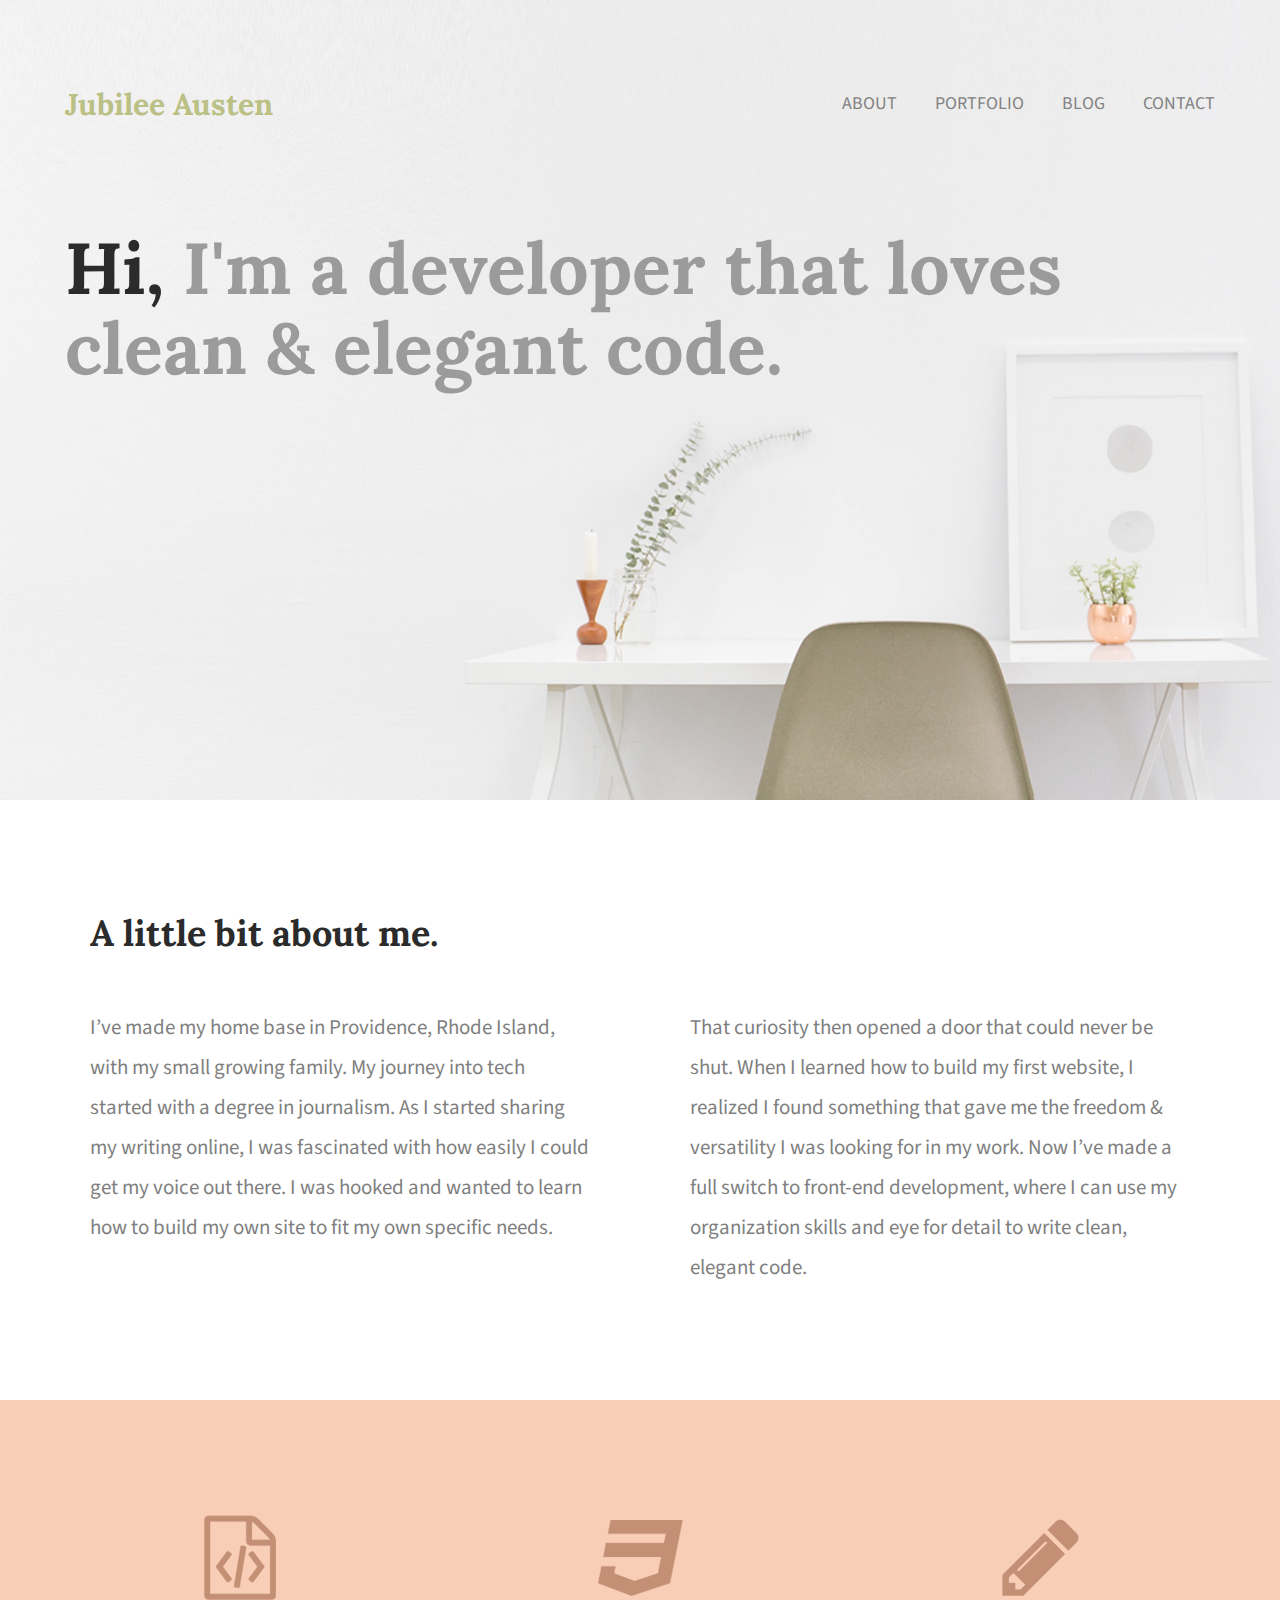
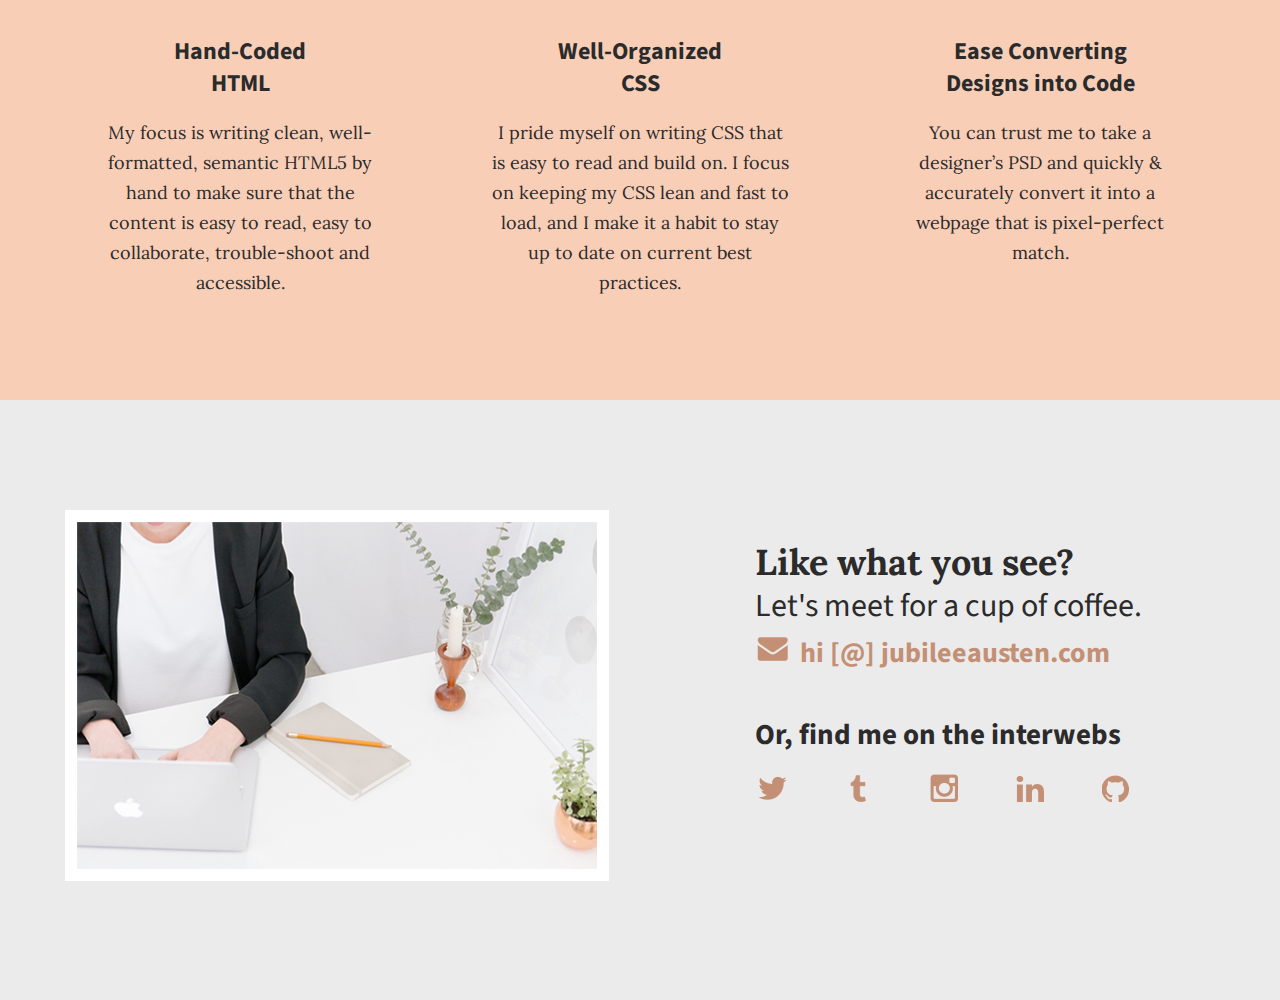
<file: index.html>
<!doctype html>
<html>
    <head>
        <meta charset="utf-8">
        <title>Jubilee Austen | Portfolio</title>
        <link rel="stylesheet" href="css/normalize.css">
        <link rel="stylesheet" href="css/main.css">
        <link href='https://fonts.googleapis.com/css?family=Source+Sans+Pro:400,700' rel='stylesheet' type='text/css'>
        <link href="https://fonts.googleapis.com/css?family=Lora:400,700" rel="stylesheet" type="text/css">
    </head>

    <body>
      <header>
        <div class="full-width">
          <div class="half-width">
            <h1>Jubilee Austen</h1>
          </div>
           <div class="half-width">
             <nav>
               <ul>
                <li><a href="about/index.html">About</a></li>
                <li><a href="portfolio/index.html">Portfolio</a></li>
                <li><a href="blog/index.html">Blog</a></li>
                <li><a href="contact/index.html">Contact</a></li>
               </ul>
             </nav>
           </div>
            <h2><span>Hi,</span> I'm a developer that loves clean &amp; elegant code.</h2>
        </div>
      </header>

      <main>
          <section id="about">
            <div class="full-width">
              <h2>A little bit about me.</h2>
              <div class="half-width">
                <p>I’ve made my home base in Providence, Rhode Island, with my small growing family. My journey into tech started with a degree in journalism. As I started sharing my writing online, I was fascinated with how easily I could get my voice out there. I was hooked and wanted to learn how to build my own site to fit my own specific needs.</p>
              </div>
              <div class="half-width">
                <p>That curiosity then opened a door that could never be shut. When I learned how to build my first website, I realized I found something that gave me the freedom & versatility I was looking for in my work. Now I’ve made a full switch to front-end development, where I can use my organization skills and eye for detail to write clean, elegant code.</p>
              </div>
            </div>
          </section>
          <section id="work">
            <div class="full-width">
              <div class="third-width">
                <img src="img/icon-html.png" alt="HTML icon" />
                <h3>Hand-Coded HTML</h3>
                <p>My focus is writing clean, well-formatted, semantic HTML5 by hand to make sure that the content is easy to read, easy to collaborate, trouble-shoot and accessible.</p>
              </div>
              <div class="third-width">
                <img src="img/icon-css.png" alt="CSS icon" />
                <h3>Well-Organized CSS</h3>
                <p>I pride myself on writing CSS that is easy to read and build on. I focus on keeping my CSS lean and fast to load, and I make it a habit to stay up to date on current best practices.</p>
              </div>
              <div class="third-width">
                <img src="img/icon-pencil.png" alt="Pencil icon" />
                <h3>Ease Converting Designs into Code</h3>
                <p>You can trust me to take a designer’s PSD and quickly & accurately convert it into a webpage that is pixel-perfect match.</p>
              </div>
            </div>
          </section>
          <footer id="contact">
            <div class="full-width">
              <div class="half-width">
                <img src="img/contact.png" id="contact-img" alt="my contact image" />
              </div>
              <div class="half-width" id="contact-info">
                <h2>Like what you see?</h2>
                <h3 id="email-header">Let's meet for a cup of coffee.</h3>
                <a href=mailto:hi@jubileeausten.com>
                  <img src="img/icon-envelope.png" id="envelope" alt="envelope icon">hi [@] jubileeausten.com
                </a>
                <h3 id="socialmedia-header">Or, find me on the interwebs</h3>
                <ul>
                  <li><a href="https://twitter.com/dev_jules" target="_BLANK"><img src="img/icon-twitter.png" alt="Twitter icon"></a></li>
                  <li><a href="https://twitter.com/dev_jules" target="_BLANK"><img src="img/icon-tumblr.png" alt="Tumblr icon"></a></li>
                  <li><a href="https://twitter.com/dev_jules" target="_BLANK"><img src="img/icon-instagram.png" alt="Instagram icon"></a></li>
                  <li><a href="https://twitter.com/dev_jules" target="_BLANK"><img src="img/icon-linkedin.png" alt="LinkedIn icon"></a></li>
                  <li><a href="https://twitter.com/dev_jules" target="_BLANK"><img src="img/icon-github.png" alt="Github icon"></a></li>
                </ul>
              </div>
            </div>
          </footer>
      </main>
    </body>
</html>
</file>
<file: css/main.css>
/***** BASE STYLES *****/

body {
  font-family: 'Source Sans Pro', sans-serif;
  color: #2b2b2b;
}

#about, #work, #contact {
    height: 600px;
}

/***** GRID *****/

.full-width {
    width: 1200px;
    margin: 0 auto;
}
.half-width {
    width: 600px;
    float: left;
}
.third-width {
    width: 400px;
    float: left;
}

/***** HEADER *****/

header {
    height: 800px;
    background: url('../img/hero.png');
    background-size: cover;
}
header h1 {
    font-family: 'Lora', serif;
    font-size: 30px;
    color: #bbc085;
    padding: 65px 0 65px 25px;
}
nav {
    float: right;
    padding: 75px 25px;
}
nav ul li {
    display: inline-block;
}
nav ul li a {
    text-transform: uppercase;
    text-decoration: none;
    font-size: 18px;
    color: #828282;
    padding-left: 35px;
}
header h2 {
    width: 1000px;
    clear: both;
    font-family: 'Lora', serif;
    font-size: 72px;
    line-height: 80px;
    color: #9b9b9b;
    padding: 20px 0 20px 25px;
}
header h2 span {
    color: #2b2b2b;
}

/***** ABOUT *****/

#about .full-width {
    padding: 80px 0;
}

#about h2 {
    font-family: 'Lora', serif;
    font-size: 36px;
    padding-left: 50px;
}
#about p {
    font-size: 21px;
    color: #7f7f7f;
    line-height: 40px;
    padding-left: 50px;
    padding-right: 50px;
}

/*****WORK*****/

#work {
    background-color: #f9ceb7;
    text-align: center;
}

#work .full-width {
    padding: 115px 0;
}

#work img {
    padding-bottom: 30px;
}

#work h3 {
    font-size: 24px;
    line-height: 32px;
    width: 190px;
    margin: 0 auto;
}

#work p {
    font-family: 'Lora', serif;
    font-size: 18px;
    line-height: 30px;
    padding: 0 50px;
}

/*****CONTACT*****/

#contact {
    background-color: #ebebeb;
}
#contact .full-width {
    padding: 110px 0;
}
#contact img#contact-img {
    margin-left: 25px;
    border: 12px solid #ffffff;
}
#contact h2, #contact #email-header, #contact #socialmedia-header, #contact ul {
    padding-left: 115px;
}
#contact #envelope {
    padding: 0 10px 0 115px;
}
#contact h2 {
    font-family: 'Lora', serif;
    font-size: 36px;
    line-height: 44px;
}
#contact #email-header{
    font-size: 32px;
    font-weight: 400;
    line-height: 44px;
    margin: -30px 0 5px 0;
}
#contact #socialmedia-header {
    font-weight: bold;
    font-size: 29px;
    line-height: 44px;
    margin: 40px 0 0 0;
}
#contact a {
    text-decoration: none;
    color: #c49075;
    font-weight: bold;
    font-size: 28px;
}
#contact ul {
    list-style: none;
}
#contact ul li {
     display: inline-block;
}
#contact ul img {
    font-size: 32px;
    padding-right: 48px;
}


/***** ABOUT *****/



/***** PORTFOLIO *****/



/***** BLOG *****/



/***** CONTACT *****/
</file>
